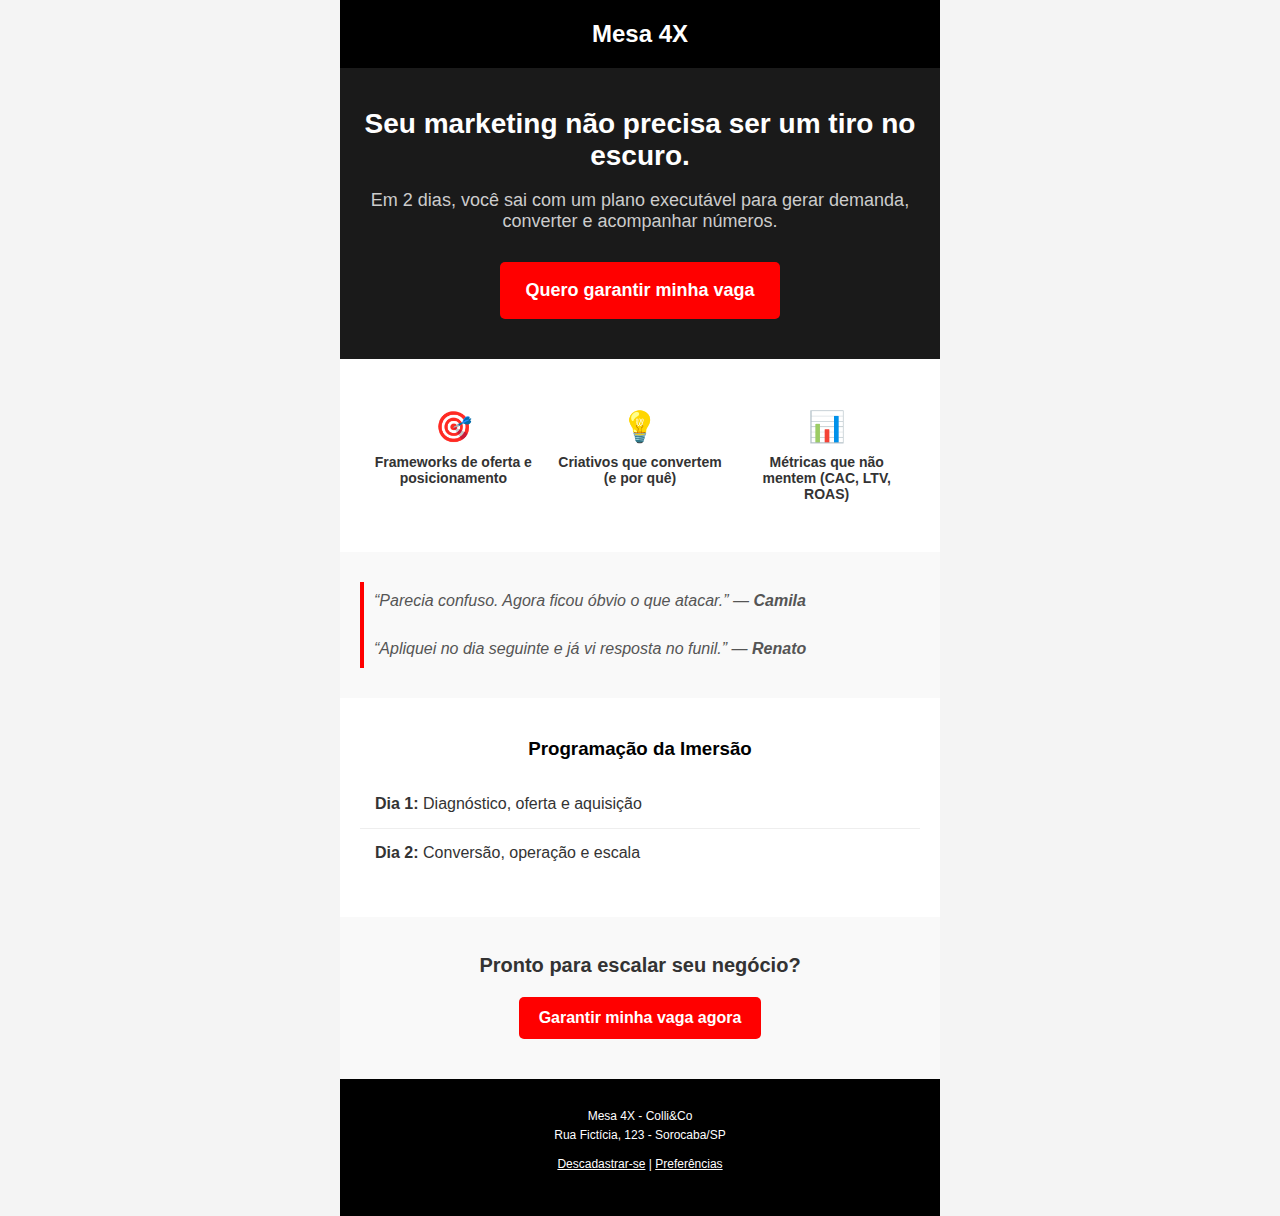
<file: email/index.html>
<!DOCTYPE html>
<html lang="pt-BR" xmlns:v="urn:schemas-microsoft-com:vml" xmlns:o="urn:schemas-microsoft-com:office:office">

<head>
    <meta charset="UTF-8">
    <meta name="viewport" content="width=device-width, initial-scale=1.0">
    <meta http-equiv="X-UA-Compatible" content="IE=edge">
    <meta name="color-scheme" content="light dark">
    <meta name="supported-color-schemes" content="light dark">

    <title>Mesa 4X — Imersão</title>

    <style>
        body {
            margin: 0;
            padding: 0;
            width: 100% !important;
            -webkit-text-size-adjust: 100%;
            -ms-text-size-adjust: 100%;
        }

        table {
            border-spacing: 0;
            border-collapse: collapse;
            table-layout: fixed;
            margin: 0 auto;
        }

        @media screen and (max-width: 600px) {
            .container {
                width: 100% !important;
                max-width: 100% !important;
            }

            .stack {
                display: block !important;
                width: 100% !important;
            }

            /* Ajuste de espaçamento no mobile para os cards não colarem */
            .stack-padding {
                padding-bottom: 20px !important;
            }
        }
    </style>
</head>

<body style="background-color: #f4f4f4; font-family: Arial, sans-serif;">

    <div style="display: none; max-height: 0px; overflow: hidden;">
        Seu marketing não precisa ser um tiro no escuro. Garanta sua vaga na Mesa 4X.
    </div>

    <table role="presentation" width="100%" border="0" cellspacing="0" cellpadding="0"
        style="background-color: #f4f4f4;">
        <tr>
            <td align="center">

                <table role="presentation" class="container" width="600" border="0" cellspacing="0" cellpadding="0"
                    style="background-color: #ffffff; width: 100%; max-width: 600px;">

                    <tr>
                        <td style="padding: 20px; text-align: center; background-color: #000000;">
                            <h1 style="color: #ffffff; margin: 0; font-size: 24px;">Mesa 4X</h1>
                        </td>
                    </tr>

                    <tr>
                        <td style="padding: 40px 20px; text-align: center; background-color: #1a1a1a;">
                            <h2 style="color: #ffffff; font-size: 28px; margin-bottom: 10px; margin-top: 0;">Seu
                                marketing não precisa ser um tiro no escuro.</h2>
                            <p style="color: #cccccc; font-size: 18px; margin-bottom: 30px;">Em 2 dias, você sai com um
                                plano executável para gerar demanda, converter e acompanhar números.</p>

                            <table role="presentation" border="0" cellspacing="0" cellpadding="0" align="center">
                                <tr>
                                    <td align="center" bgcolor="#ff0000"
                                        style="border-radius: 5px; color: #ffffff; padding: 15px 25px;">
                                        <a href="#" target="_blank"
                                            style="font-size: 18px; font-family: Arial, sans-serif; color: #ffffff; text-decoration: none; display: inline-block; font-weight: bold; line-height: 1.5;">
                                            Quero garantir minha vaga
                                        </a>
                                    </td>
                                </tr>
                            </table>
                        </td>
                    </tr>

                    <tr>
                        <td style="padding: 40px 20px;">
                            <table role="presentation" width="100%" border="0" cellspacing="0" cellpadding="0">
                                <tr>
                                    <td class="stack stack-padding" width="33.33%" valign="top"
                                        style="padding: 10px; text-align: center;">
                                        <p style="font-size: 30px; margin: 0 0 10px 0;">🎯</p>
                                        <p
                                            style="font-family: Arial, sans-serif; font-size: 14px; color: #333333; font-weight: bold; margin: 0;">
                                            Frameworks de oferta e posicionamento</p>
                                    </td>
                                    <td class="stack stack-padding" width="33.33%" valign="top"
                                        style="padding: 10px; text-align: center;">
                                        <p style="font-size: 30px; margin: 0 0 10px 0;">💡</p>
                                        <p
                                            style="font-family: Arial, sans-serif; font-size: 14px; color: #333333; font-weight: bold; margin: 0;">
                                            Criativos que convertem (e por quê)</p>
                                    </td>
                                    <td class="stack" width="33.33%" valign="top"
                                        style="padding: 10px; text-align: center;">
                                        <p style="font-size: 30px; margin: 0 0 10px 0;">📊</p>
                                        <p
                                            style="font-family: Arial, sans-serif; font-size: 14px; color: #333333; font-weight: bold; margin: 0;">
                                            Métricas que não mentem (CAC, LTV, ROAS)</p>
                                    </td>
                                </tr>
                            </table>
                        </td>
                    </tr>

                    <tr>
                        <td style="padding: 30px 20px; background-color: #f9f9f9;">
                            <table role="presentation" width="100%" border="0" cellspacing="0" cellpadding="0">
                                <tr>
                                    <td
                                        style="padding: 10px; border-left: 4px solid #ff0000; font-style: italic; color: #555555; font-family: Arial, sans-serif; font-size: 16px;">
                                        “Parecia confuso. Agora ficou óbvio o que atacar.” — <strong>Camila</strong>
                                    </td>
                                </tr>
                                <tr>
                                    <td
                                        style="padding: 20px 10px 10px 10px; border-left: 4px solid #ff0000; font-style: italic; color: #555555; font-family: Arial, sans-serif; font-size: 16px;">
                                        “Apliquei no dia seguinte e já vi resposta no funil.” — <strong>Renato</strong>
                                    </td>
                                </tr>
                            </table>
                        </td>
                    </tr>

                    <tr>
                        <td style="padding: 40px 20px;">
                            <h3
                                style="text-align: center; font-family: Arial, sans-serif; color: #000000; margin-top: 0;">
                                Programação da Imersão</h3>
                            <table role="presentation" width="100%" border="0" cellspacing="0" cellpadding="0"
                                style="margin-top: 20px;">
                                <tr>
                                    <td
                                        style="padding: 15px; border-bottom: 1px solid #eeeeee; font-family: Arial, sans-serif; font-size: 16px; color: #333333;">
                                        <strong>Dia 1:</strong> Diagnóstico, oferta e aquisição
                                    </td>
                                </tr>
                                <tr>
                                    <td
                                        style="padding: 15px; font-family: Arial, sans-serif; font-size: 16px; color: #333333;">
                                        <strong>Dia 2:</strong> Conversão, operação e escala
                                    </td>
                                </tr>
                            </table>
                        </td>
                    </tr>

                    <tr>
                        <td style="padding: 20px 20px 40px 20px; text-align: center; background-color: #f9f9f9;">
                            <h2 style="font-family: Arial, sans-serif; font-size: 20px; color: #333333;">Pronto para
                                escalar seu negócio?</h2>
                            <table role="presentation" border="0" cellspacing="0" cellpadding="0" align="center"
                                style="margin-top: 20px;">
                                <tr>
                                    <td align="center" bgcolor="#ff0000" style="border-radius: 5px;">
                                        <a href="#" target="_blank"
                                            style="font-size: 16px; font-family: Arial, sans-serif; color: #ffffff; text-decoration: none; padding: 12px 20px; display: inline-block; font-weight: bold;">
                                            Garantir minha vaga agora
                                        </a>
                                    </td>
                                </tr>
                            </table>
                        </td>
                    </tr>

                    <tr>
                        <td
                            style="padding: 30px 20px; background-color: #000000; color: #ffffff; text-align: center; font-size: 12px; font-family: Arial, sans-serif;">
                            <p style="margin: 0;">Mesa 4X - Colli&Co</p>
                            <p style="margin: 5px 0;">Rua Fictícia, 123 - Sorocaba/SP</p>
                            <p style="margin: 15px 0;">
                                <a href="#" style="color: #ffffff; text-decoration: underline;">Descadastrar-se</a> |
                                <a href="#" style="color: #ffffff; text-decoration: underline;">Preferências</a>
                            </p>
                        </td>
                    </tr>

                </table>

            </td>
        </tr>
    </table>
</body>

</html>
</file>
